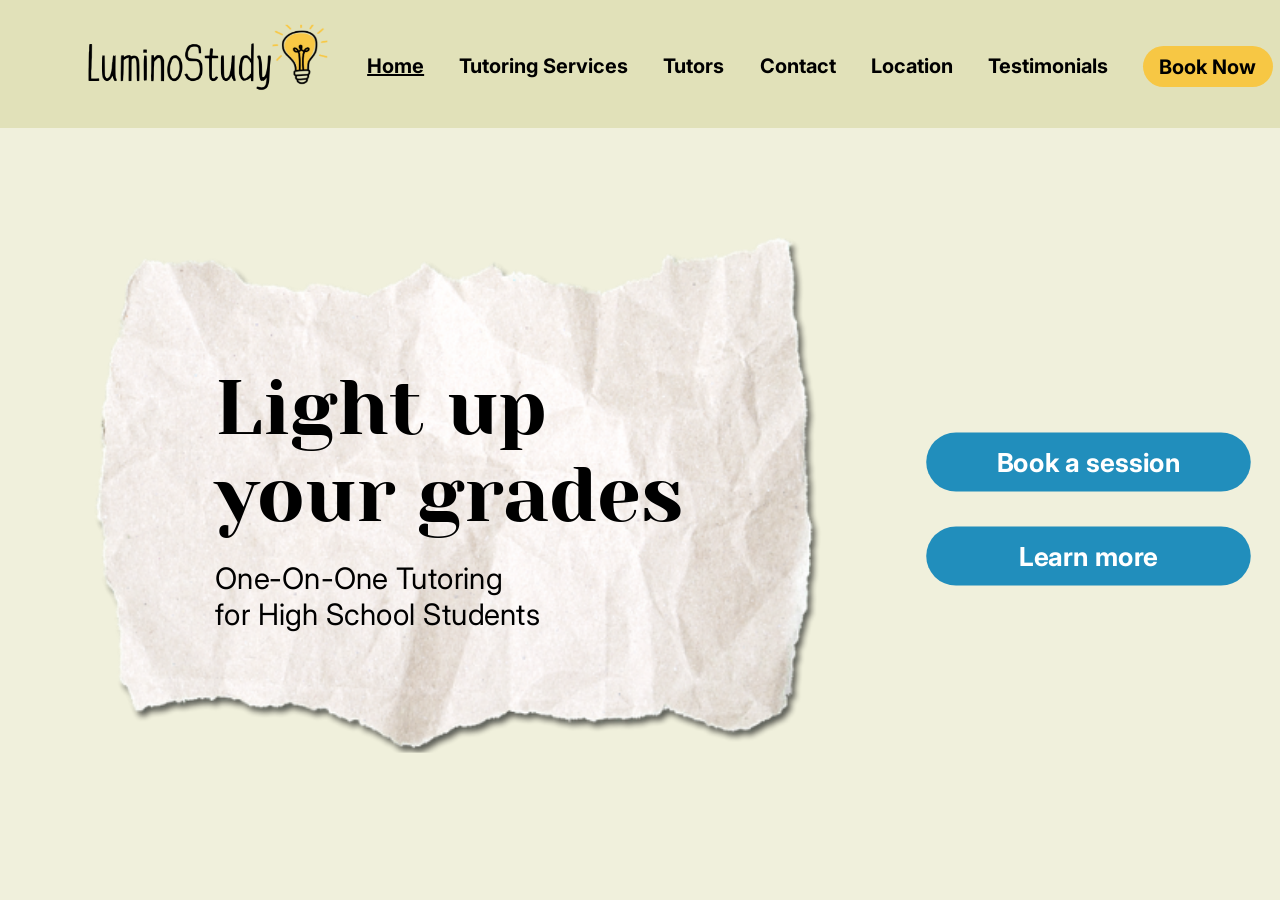
<file: Luminostudy/index.html>
<!DOCTYPE html>
<html lang="en">

<head>
    <meta charset="UTF-8">
    <meta name="viewport" content="width=device-width, initial-scale=1.0">
    <title>Luminostudy Home Page</title>
    <script src="script.js"></script>

    <!-- fonts -->
    <link rel="preconnect" href="https://fonts.googleapis.com">
    <link rel="preconnect" href="https://fonts.gstatic.com" crossorigin>
    <link href="https://fonts.googleapis.com/css2?family=Yeseva+One&display=swap" rel="stylesheet">

    <link rel="preconnect" href="https://fonts.googleapis.com">
    <link rel="preconnect" href="https://fonts.gstatic.com" crossorigin>
    <link
        href="https://fonts.googleapis.com/css2?family=Inter:ital,opsz,wght@0,14..32,100..900;1,14..32,100..900&family=Yeseva+One&display=swap"
        rel="stylesheet">
    <!-- Bootstrap -->
    <link href="https://cdn.jsdelivr.net/npm/bootstrap@5.3.3/dist/css/bootstrap.min.css" rel="stylesheet"
        integrity="sha384-QWTKZyjpPEjISv5WaRU9OFeRpok6YctnYmDr5pNlyT2bRjXh0JMhjY6hW+ALEwIH" crossorigin="anonymous">
    <link rel="stylesheet" href="styles.css">
</head>

<body>
    <nav class="navbar">
        <div class="container" style="/*margin-left:20px; */ margin-top:-20px">
            <a class="navbar-logo" href="index.html">
                <img src="assets/logo.png" alt="Luminostudy" width="250" height="75">
            </a>
            <span class="navbar-text">
                <a class="page-link current" href="index.html">
                    <b>Home</b>
                </a>
            </span>
            <span class="navbar-text">
                <a class="page-link" href="services.html">
                    <b>Tutoring Services</b>
                </a>
            </span>
            <span class="navbar-text">
                <a class="page-link" href="tutors.html">
                    <b>Tutors</b>
                </a>
            </span>
            <span class="navbar-text">
                <a class="page-link" href="contact.html">
                    <b>Contact</b>
                </a>
            </span>
            <span class="navbar-text">
                <a class="page-link" href="location.html">
                    <b>Location</b>
                </a>
            </span>
            <span class="navbar-text">
                <a class="page-link" href="testimonials.html">
                    <b>Testimonials</b>
                </a>
            </span>
            <a class="page-link" href="booking_session_details.html">
                <button class="d-flex" type="button" id="book-now"><b class="text-center">Book Now</b></button>
            </a>
        </div>
    </nav>
    <div class="container" style="scale:0.87 !important">
        <div class="row">
            <div class="col-sm-9">
                <div class="image-with-text">
                    <img class="paper" src="assets/paper.png" alt="" width="850px" height="600px">
                    <h1 class="statement-title">Light up</h1>
                    <h1 class="statement-title" style="top:250px">your grades</h1>
                    <h3 class="statement-subtitle">One-On-One Tutoring<br /> for High School Students</h3>
                </div>
            </div>
            <div class="col-sm-3">
                <a class="page-link" href="booking_session_details.html" style="top:18.75rem; margin-left:2rem">
                    <button class="d-flex home-button" type="button"><b class="text-center" style="font-size: 1.875rem;">Book a session</b></button>
                </a>
                <a class="page-link" href="services.html" style="top:21.25rem; margin-left:2rem">
                    <button class="d-flex home-button" type="button"><b class="text-center" style="font-size: 1.875rem;">Learn more</b></button>
                </a>
            </div>
        </div>
    </div>

    <!-- Bootstrap -->
    <script src="https://cdn.jsdelivr.net/npm/bootstrap@5.3.3/dist/js/bootstrap.bundle.min.js"
        integrity="sha384-YvpcrYf0tY3lHB60NNkmXc5s9fDVZLESaAA55NDzOxhy9GkcIdslK1eN7N6jIeHz"
        crossorigin="anonymous"></script>
</body>
</file>
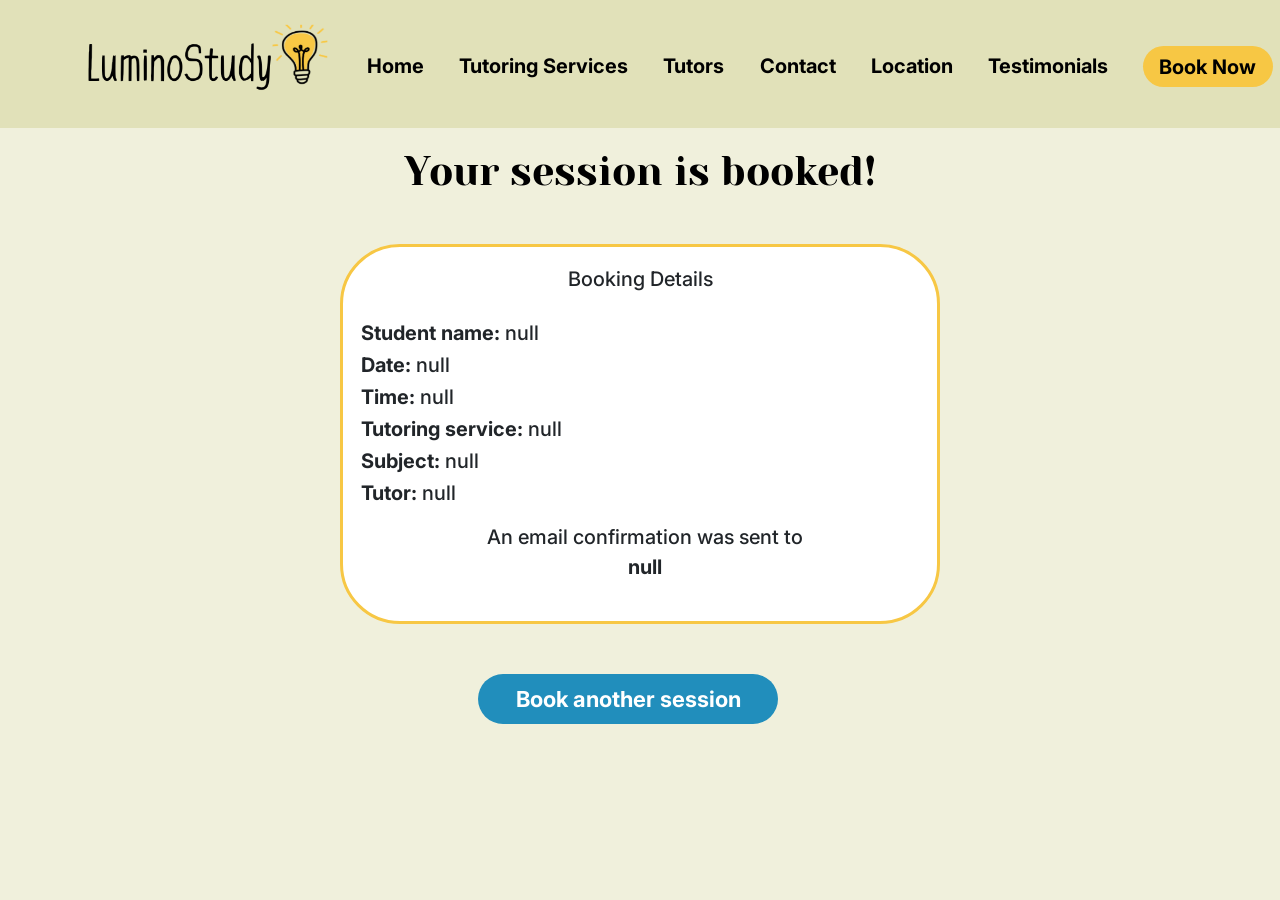
<file: Luminostudy/booking_confirmation.html>
<!DOCTYPE html>
<html lang="en">

<head>
    <meta charset="UTF-8">
    <meta name="viewport" content="width=device-width, initial-scale=1.0">
    <title>Luminostudy Home Page</title>
    <script src="script.js"></script>

    <!-- fonts -->
    <link rel="preconnect" href="https://fonts.googleapis.com">
    <link rel="preconnect" href="https://fonts.gstatic.com" crossorigin>
    <link href="https://fonts.googleapis.com/css2?family=Yeseva+One&display=swap" rel="stylesheet">

    <link rel="preconnect" href="https://fonts.googleapis.com">
    <link rel="preconnect" href="https://fonts.gstatic.com" crossorigin>
    <link
        href="https://fonts.googleapis.com/css2?family=Inter:ital,opsz,wght@0,14..32,100..900;1,14..32,100..900&family=Yeseva+One&display=swap"
        rel="stylesheet">
    <!-- Bootstrap -->
    <link href="https://cdn.jsdelivr.net/npm/bootstrap@5.3.3/dist/css/bootstrap.min.css" rel="stylesheet"
        integrity="sha384-QWTKZyjpPEjISv5WaRU9OFeRpok6YctnYmDr5pNlyT2bRjXh0JMhjY6hW+ALEwIH" crossorigin="anonymous">
    <link rel="stylesheet" href="styles.css">
</head>

<body>
    <nav class="navbar">
        <div class="container" style="/*margin-left:20px; */ margin-top:-20px">
            <a class="navbar-logo" href="index.html">
                <img src="assets/logo.png" alt="Luminostudy" width="250" height="75">
            </a>
            <span class="navbar-text">
                <a class="page-link" href="index.html">
                    <b>Home</b>
                </a>
            </span>
            <span class="navbar-text">
                <a class="page-link" href="services.html">
                    <b>Tutoring Services</b>
                </a>
            </span>
            <span class="navbar-text">
                <a class="page-link" href="tutors.html">
                    <b>Tutors</b>
                </a>
            </span>
            <span class="navbar-text">
                <a class="page-link" href="contact.html">
                    <b>Contact</b>
                </a>
            </span>
            <span class="navbar-text">
                <a class="page-link" href="location.html">
                    <b>Location</b>
                </a>
            </span>
            <span class="navbar-text">
                <a class="page-link" href="testimonials.html">
                    <b>Testimonials</b>
                </a>
            </span>
            <a class="page-link" href="booking_session_details.html">
                <button class="d-flex" type="button" id="book-now"><b class="text-center">Book Now</b></button>
            </a>
        </div>
    </nav>
    <div class="container">
        <div class="row" style="margin-bottom:40px;">
            <h1 class="page-title" style="font-size:40px; margin-top:20px">Your session is booked!</h1>
        </div>
        <form class="row g-3 center-container">
            <div id="bookingConfirmation">
                <h4 class="text-center">Booking Details</h4>
                <div style="margin-top:30px; margin-left:10px">
                    <h4 id="fullName"><b>Student name: </b></h4>
                    <h4 id="sessionDate"><b>Date: </b></h4>
                    <h4 id="sessionTime"><b>Time: </b></h4>
                    <h4 id="sessionService"><b>Tutoring service: </b></h4>
                    <h4 id="sessionSubject"><b>Subject: </b></h4>
                    <h4 id="sessionTutor"><b>Tutor: </b></h4>
                    <h4 class="text-center" style="margin-top:20px">An email confirmation was sent to</h4>
                    <h4 class="text-center" style="margin-top:6px"><b id="studentEmail"></b></h4>
                </div>
            </div>
            <div class="row text-center" style="margin-top: 60px">
                <div class="row" style="margin-top: 60px">
                    <a class="page-link" href="booking_session_details.html" style="margin-top:-70px">
                        <button class="d-flex get-started-btn text-center" type="button"
                            style="height:50px; width:300px;"><b class="text-center" style="font-size:22px">
                                Book another session
                        </button>
                    </a>
                </div>
            </div>
        </form>
    </div>

</body>
</file>
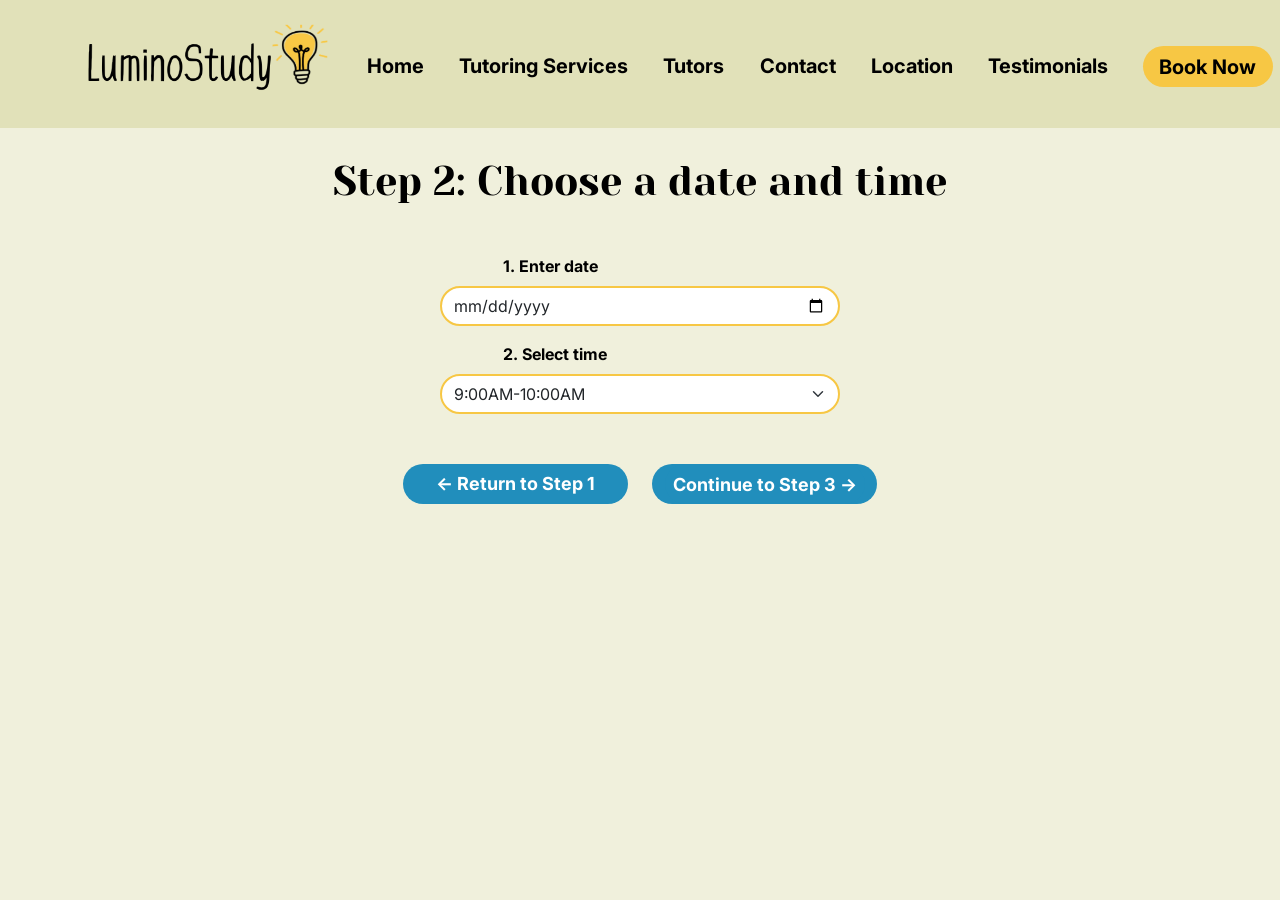
<file: Luminostudy/booking_date_time.html>
<!DOCTYPE html>
<html lang="en">

<head>
    <meta charset="UTF-8">
    <meta name="viewport" content="width=device-width, initial-scale=1.0">
    <title>Luminostudy Home Page</title>
    <script src="script.js"></script>

    <!-- fonts -->
    <link rel="preconnect" href="https://fonts.googleapis.com">
    <link rel="preconnect" href="https://fonts.gstatic.com" crossorigin>
    <link href="https://fonts.googleapis.com/css2?family=Yeseva+One&display=swap" rel="stylesheet">

    <link rel="preconnect" href="https://fonts.googleapis.com">
    <link rel="preconnect" href="https://fonts.gstatic.com" crossorigin>
    <link
        href="https://fonts.googleapis.com/css2?family=Inter:ital,opsz,wght@0,14..32,100..900;1,14..32,100..900&family=Yeseva+One&display=swap"
        rel="stylesheet">
    <!-- Bootstrap -->
    <link href="https://cdn.jsdelivr.net/npm/bootstrap@5.3.3/dist/css/bootstrap.min.css" rel="stylesheet"
        integrity="sha384-QWTKZyjpPEjISv5WaRU9OFeRpok6YctnYmDr5pNlyT2bRjXh0JMhjY6hW+ALEwIH" crossorigin="anonymous">
    <link rel="stylesheet" href="styles.css">
</head>

<body>
    <nav class="navbar">
        <div class="container" style="margin-top:-20px">
            <a class="navbar-logo" href="index.html">
                <img src="assets/logo.png" alt="Luminostudy" width="250" height="75">
            </a>
            <span class="navbar-text">
                <a class="page-link" href="index.html">
                    <b>Home</b>
                </a>
            </span>
            <span class="navbar-text">
                <a class="page-link" href="services.html">
                    <b>Tutoring Services</b>
                </a>
            </span>
            <span class="navbar-text">
                <a class="page-link" href="tutors.html">
                    <b>Tutors</b>
                </a>
            </span>
            <span class="navbar-text">
                <a class="page-link" href="contact.html">
                    <b>Contact</b>
                </a>
            </span>
            <span class="navbar-text">
                <a class="page-link" href="location.html">
                    <b>Location</b>
                </a>
            </span>
            <span class="navbar-text">
                <a class="page-link" href="testimonials.html">
                    <b>Testimonials</b>
                </a>
            </span>
            <a class="page-link" href="#">
                <button class="d-flex" type="button" id="book-now"><b class="text-center">Book Now</b></button>
            </a>
        </div>
    </nav>
    <div>
        <div class="row" style="margin-top:30px; margin-bottom:40px">
            <h1 class="page-title" style="font-size:40px;">Step 2: Choose a date and time</h1>
        </div>
        <form class="row g-3" style="padding-left:20rem; padding-right:20rem;">
            <div class="col-md-12">
                <label for="date" class="form-label" style="padding-left:27%">1. Enter date</label>
                <div class="center-container">
                    <input type="date" class="form-control" id="date" placeholder="Select date" style="width:25rem;"
                        required>
                </div>
            </div>
            <div class="col-md-12">
                <label for="time" class="form-label" style="padding-left:27%;">2. Select time</label>
                <div class="center-container">
                    <select class="form-select" id="time" style="width:25rem" required>
                        <option value="9:00AM-10:00AM">9:00AM-10:00AM</option>
                        <option value="10:00AM-11:00AM">10:00AM-11:00AM</option>
                        <option value="11:00AM-12:00PM">11:00AM-12:00PM</option>
                        <option value="12:00PM-1:00PM">12:00PM-1:00PM</option>
                        <option value="1:00PM-2:00PM">1:00PM-2:00PM</option>
                        <option value="2:00PM-3:00PM">2:00PM-3:00PM</option>
                        <option value="3:00PM-4:00PM">3:00PM-4:00PM</option>
                        <option value="4:00PM-5:00PM">4:00PM-5:00PM</option>
                        <option value="5:00PM-6:00PM">5:00PM-6:00PM</option>
                        <option value="6:00PM-7:00PM">6:00PM-7:00PM</option>
                    </select>
                </div>
            </div>

            <div class="row text-center" style="margin-top: 60px">
                <div class="col-md-6 d-flex justify-content-end" style="margin-top: 60px;">
                    <a class="page-link anchor-btn" role="button" href="booking_session_details.html"
                        style="margin-top:-70px; font-size:18px">
                        <- Return to Step 1 </a>
                </div>
                <div class="col-md-6" style="margin-top: 60px;">
                    <a class="page-link anchor-btn" href="booking_student_details.html" style="margin-top:-70px">
                        <button class="d-flex get-started-btn text-center" id="step3Btn" type="submit"
                            style="height:40px; width:12.5rem;" formaction="booking_student_details.html"><b
                                class="text-center" style="font-size:18px">
                                Continue to Step 3 ->
                        </button>
                    </a>
                </div>
            </div>
        </form>
    </div>
</body>
</file>
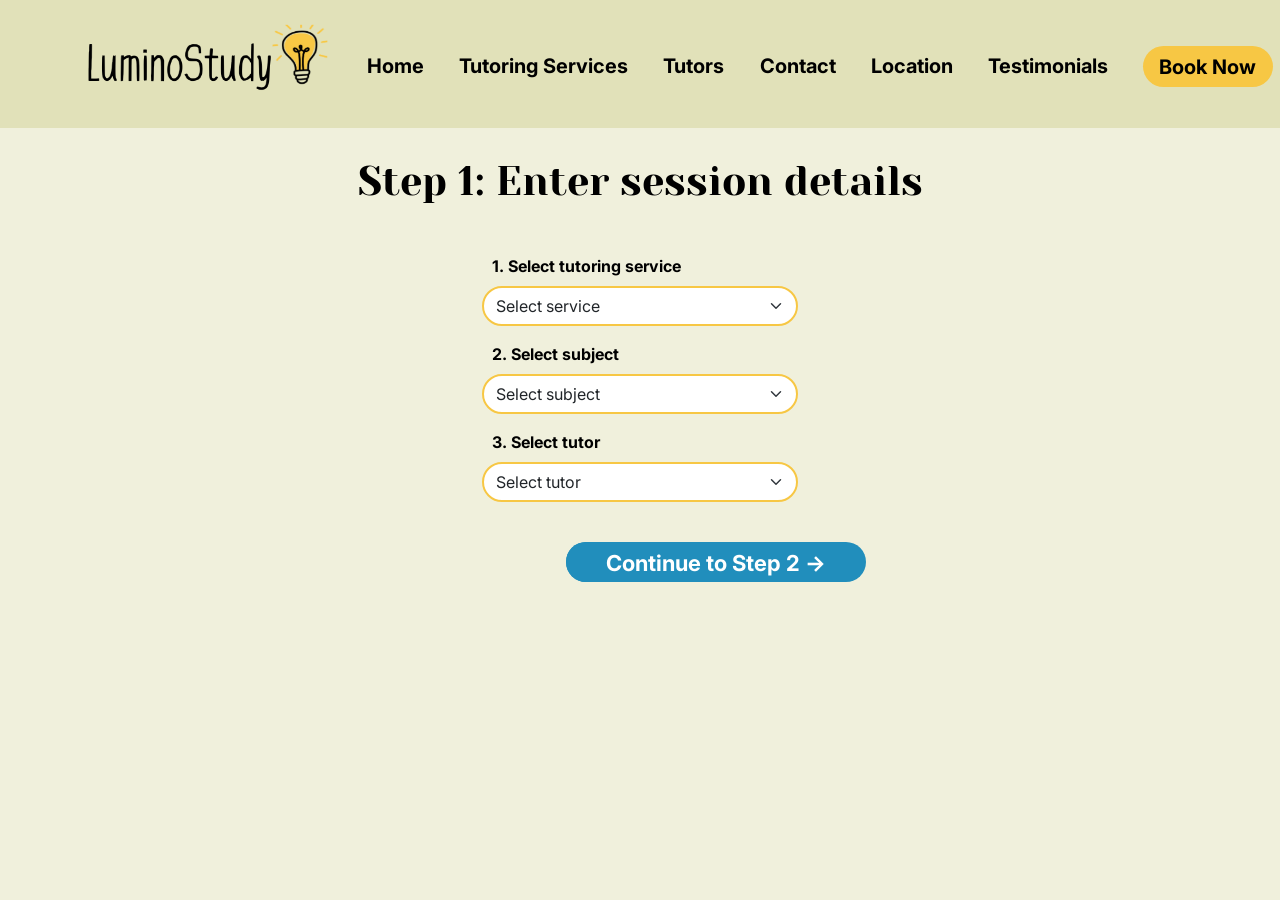
<file: Luminostudy/booking_session_details.html>
<!DOCTYPE html>
<html lang="en">

<head>
    <meta charset="UTF-8">
    <meta name="viewport" content="width=device-width, initial-scale=1.0">
    <title>Luminostudy Home Page</title>
    <script src="script.js"></script>

    <!-- fonts -->
    <link rel="preconnect" href="https://fonts.googleapis.com">
    <link rel="preconnect" href="https://fonts.gstatic.com" crossorigin>
    <link href="https://fonts.googleapis.com/css2?family=Yeseva+One&display=swap" rel="stylesheet">

    <link rel="preconnect" href="https://fonts.googleapis.com">
    <link rel="preconnect" href="https://fonts.gstatic.com" crossorigin>
    <link
        href="https://fonts.googleapis.com/css2?family=Inter:ital,opsz,wght@0,14..32,100..900;1,14..32,100..900&family=Yeseva+One&display=swap"
        rel="stylesheet">
    <!-- Bootstrap -->
    <link href="https://cdn.jsdelivr.net/npm/bootstrap@5.3.3/dist/css/bootstrap.min.css" rel="stylesheet"
        integrity="sha384-QWTKZyjpPEjISv5WaRU9OFeRpok6YctnYmDr5pNlyT2bRjXh0JMhjY6hW+ALEwIH" crossorigin="anonymous">
    <link rel="stylesheet" href="styles.css">
</head>

<body>
    <nav class="navbar">
        <div class="container" style="/*margin-left:20px; */ margin-top:-20px">
            <a class="navbar-logo" href="index.html">
                <img src="assets/logo.png" alt="Luminostudy" width="250" height="75">
            </a>
            <span class="navbar-text">
                <a class="page-link" href="index.html">
                    <b>Home</b>
                </a>
            </span>
            <span class="navbar-text">
                <a class="page-link" href="services.html">
                    <b>Tutoring Services</b>
                </a>
            </span>
            <span class="navbar-text">
                <a class="page-link" href="tutors.html">
                    <b>Tutors</b>
                </a>
            </span>
            <span class="navbar-text">
                <a class="page-link" href="contact.html">
                    <b>Contact</b>
                </a>
            </span>
            <span class="navbar-text">
                <a class="page-link" href="location.html">
                    <b>Location</b>
                </a>
            </span>
            <span class="navbar-text">
                <a class="page-link" href="testimonials.html">
                    <b>Testimonials</b>
                </a>
            </span>
            <a class="page-link" href="#">
                <button class="d-flex" type="button" id="book-now"><b class="text-center">Book Now</b></button>
            </a>
        </div>
    </nav>

    <div class="container">
        <div class="row" style="margin-top:30px; margin-bottom:40px">
            <h1 class="page-title" style="font-size:40px;">Step 1: Enter session details</h1>
        </div>
        <form class="row g-3" style="padding-left:25rem; padding-right:25rem">
            <div class="col-md-12">
                <label for="serviceType" class="form-label">1. Select tutoring service</label>
                <select class="form-select" id="serviceType" aria-placeholder="Select service" required>
                    <option value="" selected="selected" style="display:none" disabled="true">Select service</option>
                    <option value="homeworkHelp">Homework help</option>
                    <option value="subjectTutoring">Subject tutoring</option>
                    <option value="testPreparation">Test preparation</option>
                </select>
            </div>
            <div class="col-md-12">
                <label for="subject" class="form-label">2. Select subject</label>
                <select class="form-select" id="subject" required>
                    <option value="" selected="selected" style="display:none" disabled="true">Select subject</option>
                    <option value="math">Math</option>
                    <option value="science">Science</option>
                    <option value="english">English</option>
                    <option value="french">French</option>
                </select>
            </div>
            <div class="col-md-12">
                <label for="tutor" class="form-label">3. Select tutor</label>
                <select class="form-select" id="tutor" required>
                    <option value="" selected="selected" style="display:none" disabled="true">Select tutor</option>
                    <option value="alina">Alina Hassan</option>
                    <option value="victor">Victor Brown</option>
                    <option value="idris">Idris Mbale</option>
                </select>
            </div>
            <div class="row text-center" style="margin-top: 3.75rem">
                <div class="row" style="margin-top: 3.75rem">
                    <a class="page-link anchor-btn" href="booking_date_time.html" style="margin-top:-5rem; margin-left:5rem">
                       <button class="d-flex get-started-btn text-center" type="submit"
                            style="height:2.5rem; width:18.75rem;" id="step2Btn" formaction="booking_date_time.html"><b class="text-center" style="font-size:22px">
                                Continue to Step 2 ->
                        </button> 
                    </a>
                </div>
            </div>
        </form>
    </div>



</body>
</file>
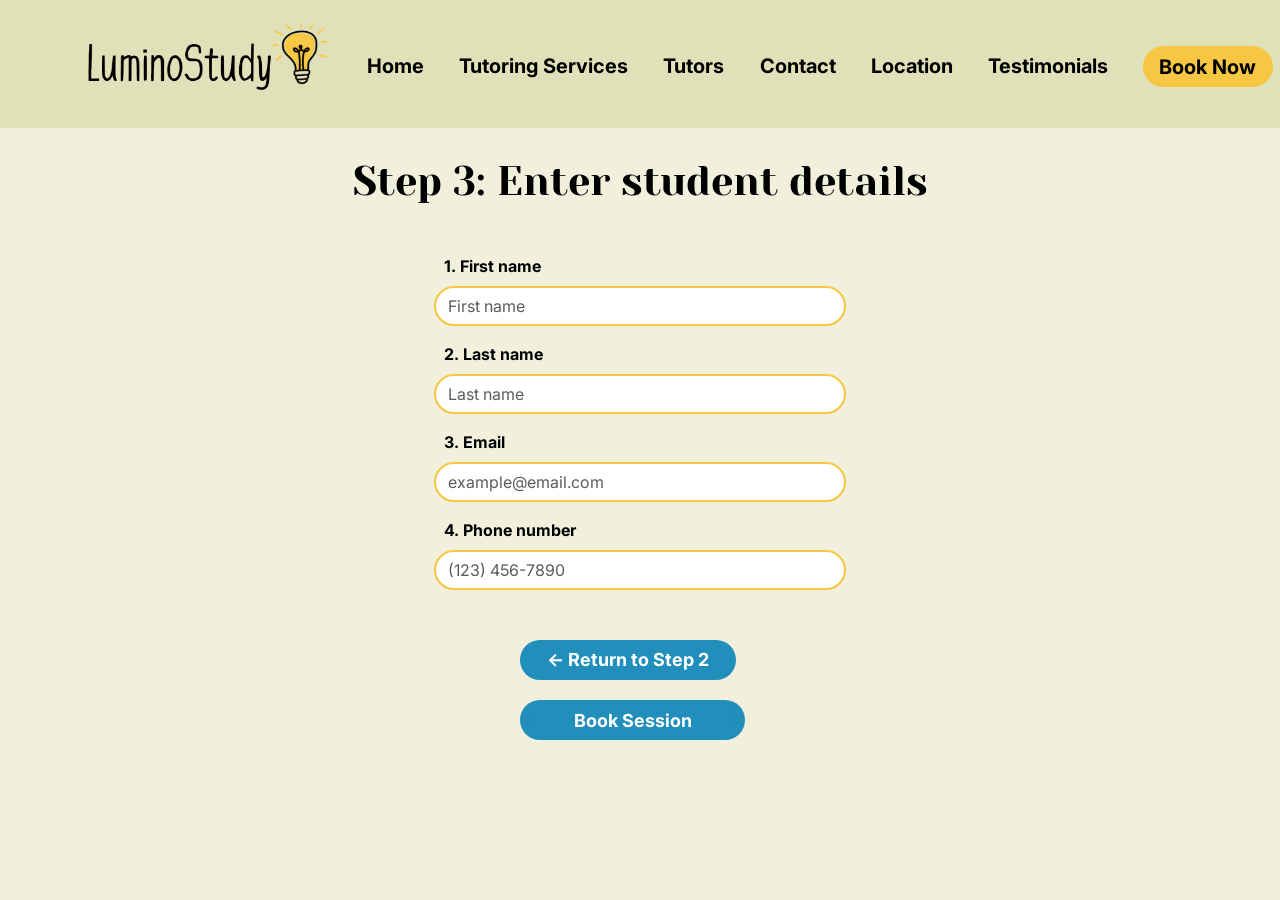
<file: Luminostudy/booking_student_details.html>
<!DOCTYPE html>
<html lang="en">

<head>
    <meta charset="UTF-8">
    <meta name="viewport" content="width=device-width, initial-scale=1.0">
    <title>Luminostudy Home Page</title>
    <script src="script.js"></script>

    <!-- fonts -->
    <link rel="preconnect" href="https://fonts.googleapis.com">
    <link rel="preconnect" href="https://fonts.gstatic.com" crossorigin>
    <link href="https://fonts.googleapis.com/css2?family=Yeseva+One&display=swap" rel="stylesheet">

    <link rel="preconnect" href="https://fonts.googleapis.com">
    <link rel="preconnect" href="https://fonts.gstatic.com" crossorigin>
    <link
        href="https://fonts.googleapis.com/css2?family=Inter:ital,opsz,wght@0,14..32,100..900;1,14..32,100..900&family=Yeseva+One&display=swap"
        rel="stylesheet">
    <!-- Bootstrap -->
    <link href="https://cdn.jsdelivr.net/npm/bootstrap@5.3.3/dist/css/bootstrap.min.css" rel="stylesheet"
        integrity="sha384-QWTKZyjpPEjISv5WaRU9OFeRpok6YctnYmDr5pNlyT2bRjXh0JMhjY6hW+ALEwIH" crossorigin="anonymous">
    <link rel="stylesheet" href="styles.css">
</head>


<body>
    <nav class="navbar">
        <div class="container" style="margin-top:-20px">
            <a class="navbar-logo" href="index.html">
                <img src="assets/logo.png" alt="Luminostudy" width="250" height="75">
            </a>
            <span class="navbar-text">
                <a class="page-link" href="index.html">
                    <b>Home</b>
                </a>
            </span>
            <span class="navbar-text">
                <a class="page-link" href="services.html">
                    <b>Tutoring Services</b>
                </a>
            </span>
            <span class="navbar-text">
                <a class="page-link" href="tutors.html">
                    <b>Tutors</b>
                </a>
            </span>
            <span class="navbar-text">
                <a class="page-link" href="contact.html">
                    <b>Contact</b>
                </a>
            </span>
            <span class="navbar-text">
                <a class="page-link" href="location.html">
                    <b>Location</b>
                </a>
            </span>
            <span class="navbar-text">
                <a class="page-link" href="testimonials.html">
                    <b>Testimonials</b>
                </a>
            </span>
            <a class="page-link" href="#">
                <button class="d-flex" type="button" id="book-now"><b class="text-center">Book Now</b></button>
            </a>
        </div>
    </nav>

    <div class="container">
        <div class="row" style="margin-top:30px; margin-bottom:40px">
            <h1 class="page-title" style="font-size:40px;">Step 3: Enter student details</h1>
        </div>
        <form class="row g-3" style="padding-left:22rem; padding-right:22rem">
            <div class="col-md-12">
                <label for="firstName" class="form-label">1. First name</label>
                <input type="text" class="form-control" id="firstName" placeholder="First name" required>
            </div>
            <div class="col-md-12">
                <label for="lastName" class="form-label">2. Last name</label>
                <input type="text" class="form-control" id="lastName" placeholder="Last name" required>
            </div>
            <div class="col-md-12">
                <label for="emailAddress" class="form-label">3. Email</label>
                <input type="email" class="form-control" id="emailAddress" placeholder="example@email.com" required>
            </div>
            <div class="col-md-12">
                <label for="phoneNumber" class="form-label">4. Phone number</label>
                <input type="text" class="form-control" id="phoneNumber" placeholder="(123) 456-7890" required>
            </div>
            <div class="row d-flex justify-content-center" style="margin-top: 60px">
                <div class="col-md-6 d-flex justify-content-end" style="margin-top: 60px;width:15rem">
                    <a class="page-link anchor-btn text-center" role="button" href="booking_date_time.html"
                        style="margin-top:-70px; font-size:18px;">
                        <- Return to Step 2 </a>
                </div>
                <div class="col-md-6" style="margin-top: 60px; width:15rem">
                    <a class="page-link anchor-btn" href="booking_confirmation.html" style="margin-top:-70px">
                        <button class="d-flex get-started-btn text-center" id="bookSessionBtn" type="submit"
                            style="height:40px; width:12.5rem;" formaction="booking_confirmation.html"><b
                                class="text-center" style="font-size:18px">
                                Book Session
                        </button>
                    </a>
                </div>
            </div>
        </form>
    </div>

</body>
</file>
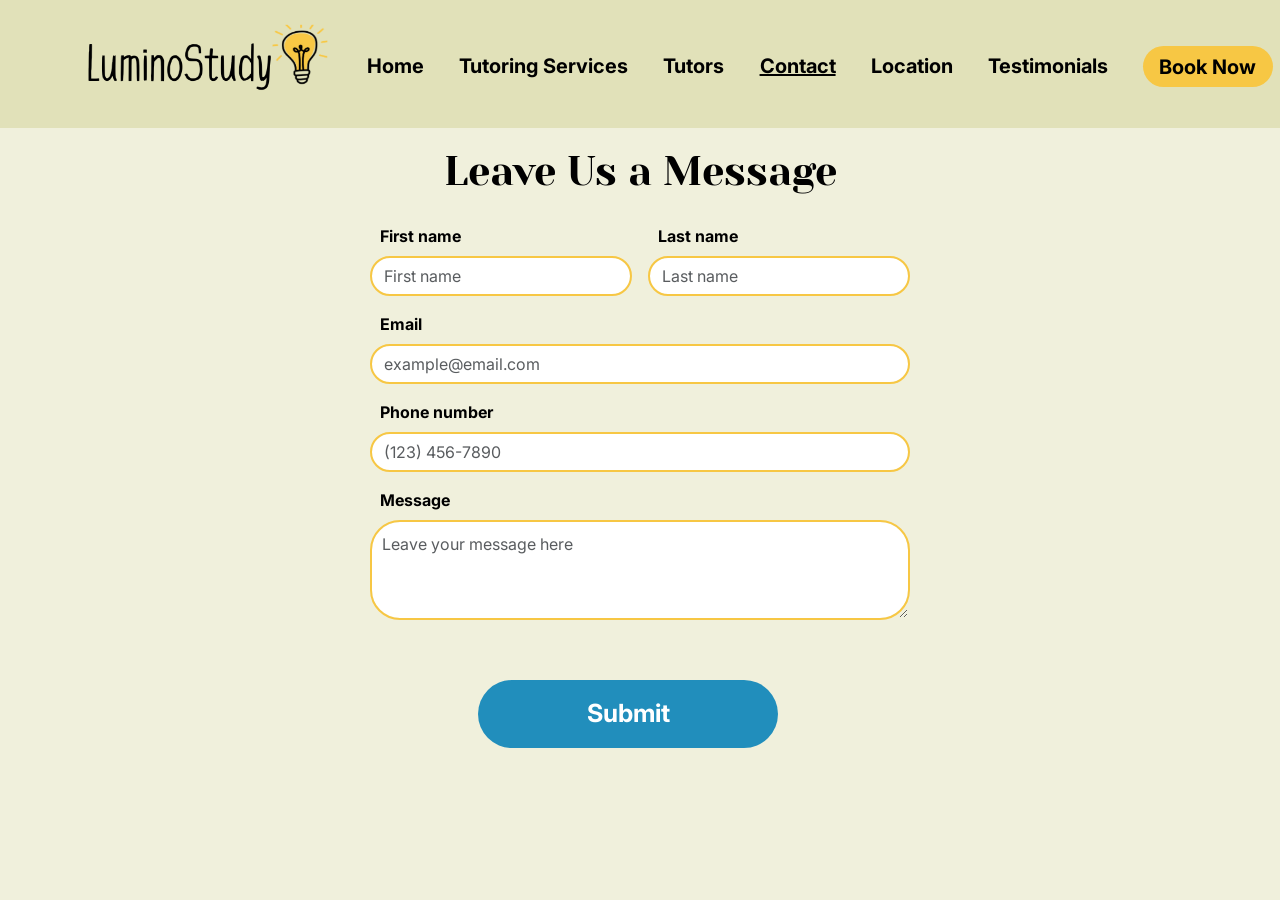
<file: Luminostudy/contact.html>
<!DOCTYPE html>
<html lang="en">

<head>
    <meta charset="UTF-8">
    <meta name="viewport" content="width=device-width, initial-scale=1.0">
    <title>Luminostudy Home Page</title>
    <script src="script.js"></script>

    <!-- fonts -->
    <link rel="preconnect" href="https://fonts.googleapis.com">
    <link rel="preconnect" href="https://fonts.gstatic.com" crossorigin>
    <link href="https://fonts.googleapis.com/css2?family=Yeseva+One&display=swap" rel="stylesheet">

    <link rel="preconnect" href="https://fonts.googleapis.com">
    <link rel="preconnect" href="https://fonts.gstatic.com" crossorigin>
    <link
        href="https://fonts.googleapis.com/css2?family=Inter:ital,opsz,wght@0,14..32,100..900;1,14..32,100..900&family=Yeseva+One&display=swap"
        rel="stylesheet">
    <!-- Bootstrap -->
    <link href="https://cdn.jsdelivr.net/npm/bootstrap@5.3.3/dist/css/bootstrap.min.css" rel="stylesheet"
        integrity="sha384-QWTKZyjpPEjISv5WaRU9OFeRpok6YctnYmDr5pNlyT2bRjXh0JMhjY6hW+ALEwIH" crossorigin="anonymous">
    <link rel="stylesheet" href="styles.css">
</head>

<body>
    <nav class="navbar">
        <div class="container" style="/*margin-left:20px; */ margin-top:-20px">
            <a class="navbar-logo" href="index.html">
                <img src="assets/logo.png" alt="Luminostudy" width="250" height="75">
            </a>
            <span class="navbar-text">
                <a class="page-link" href="index.html">
                    <b>Home</b>
                </a>
            </span>
            <span class="navbar-text">
                <a class="page-link" href="services.html">
                    <b>Tutoring Services</b>
                </a>
            </span>
            <span class="navbar-text">
                <a class="page-link" href="tutors.html">
                    <b>Tutors</b>
                </a>
            </span>
            <span class="navbar-text">
                <a class="page-link current" href="contact.html">
                    <b>Contact</b>
                </a>
            </span>
            <span class="navbar-text">
                <a class="page-link" href="location.html">
                    <b>Location</b>
                </a>
            </span>
            <span class="navbar-text">
                <a class="page-link" href="testimonials.html">
                    <b>Testimonials</b>
                </a>
            </span>
            <a class="page-link" href="booking_session_details.html">
                <button class="d-flex" type="button" id="book-now"><b class="text-center">Book Now</b></button>
            </a>
        </div>
    </nav>

    <div class="container" style="padding-left:300px; padding-right:300px">
        <div class="row" style="margin-top:20px; margin-bottom:20px;">
            <h1 class="page-title" style="font-size:40px;">Leave Us a Message</h1>
        </div>
        <form class="row g-3">
            <div class="col-md-6">
                <label for="firstName" class="form-label">First name</label>
                <input type="text" class="form-control" id="lastName" placeholder="First name">
            </div>
            <div class="col-md-6">
                <label for="lastName" class="form-label">Last name</label>
                <input type="text" class="form-control" id="lastName" placeholder="Last name">
            </div>
            <div class="col-12">
                <label for="emailAddress" class="form-label">Email</label>
                <input type="email" class="form-control" id="emailAddress" placeholder="example@email.com">
            </div>
            <div class="col-12">
                <label for="phoneNumber" class="form-label">Phone number</label>
                <input type="text" class="form-control" id="phoneNumber" placeholder="(123) 456-7890">
            </div>
            <div class="col-md-12">
                <label for="Message" class="form-label">Message</label>
                <textarea type="textarea" class="form-control" id="MessageBox" rows="10" cols="40" placeholder="Leave your message here"></textarea>
            </div>
            <div class="row" style="margin-top: 60px">
                <button class="d-flex get-started-btn text-center" type="submit"><b class="text-center"
                        style="font-size:25px;">Submit</b></button>
            </div>
        </form>
    </div>

    <!-- Bootstrap -->
    <script src="https://cdn.jsdelivr.net/npm/bootstrap@5.3.3/dist/js/bootstrap.bundle.min.js"
        integrity="sha384-YvpcrYf0tY3lHB60NNkmXc5s9fDVZLESaAA55NDzOxhy9GkcIdslK1eN7N6jIeHz"
        crossorigin="anonymous"></script>
</body>
</file>
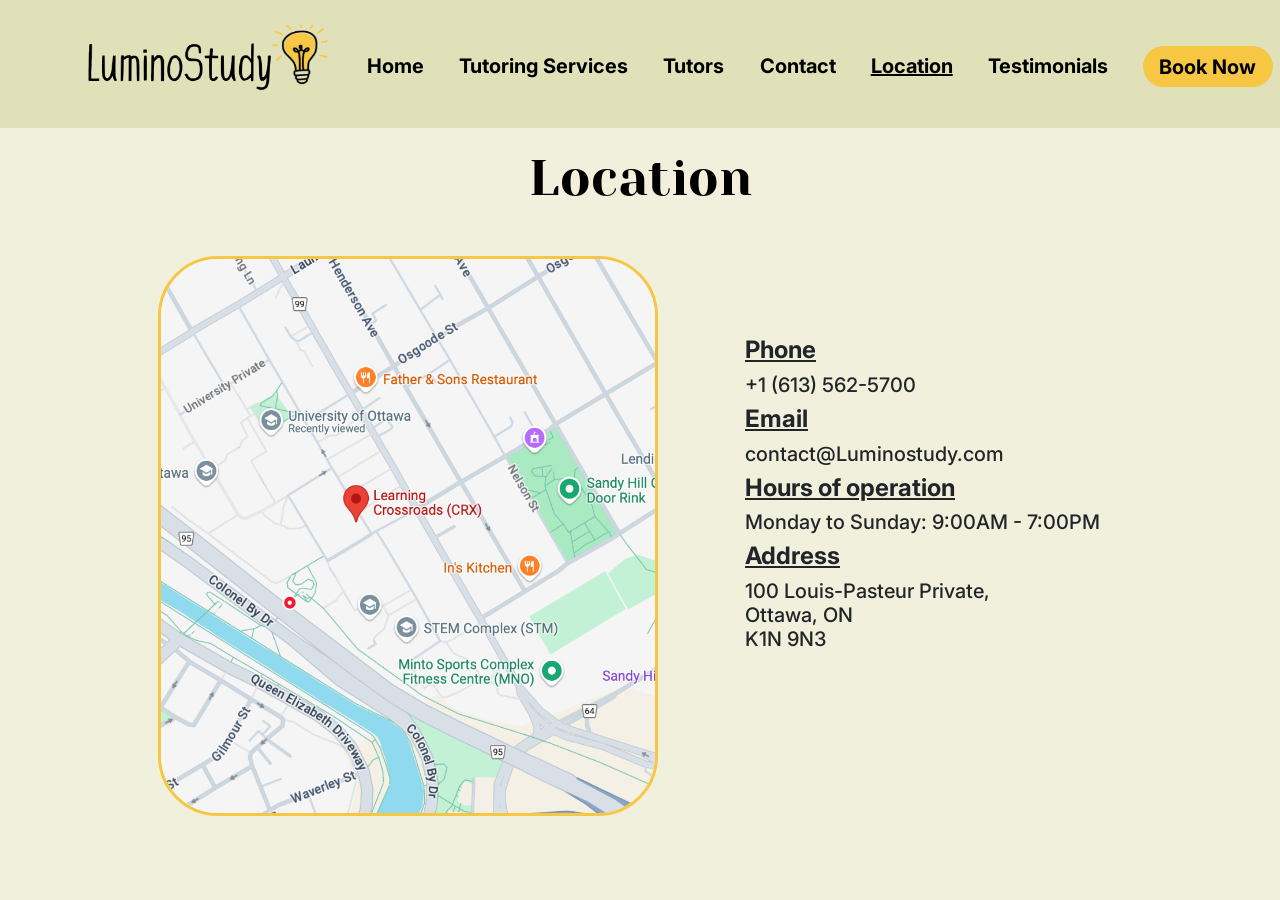
<file: Luminostudy/location.html>
<!DOCTYPE html>
<html lang="en">

<head>
    <meta charset="UTF-8">
    <meta name="viewport" content="width=device-width, initial-scale=1.0">
    <title>Luminostudy Home Page</title>
    <script src="script.js"></script>

    <!-- fonts -->
    <link rel="preconnect" href="https://fonts.googleapis.com">
    <link rel="preconnect" href="https://fonts.gstatic.com" crossorigin>
    <link href="https://fonts.googleapis.com/css2?family=Yeseva+One&display=swap" rel="stylesheet">

    <link rel="preconnect" href="https://fonts.googleapis.com">
    <link rel="preconnect" href="https://fonts.gstatic.com" crossorigin>
    <link
        href="https://fonts.googleapis.com/css2?family=Inter:ital,opsz,wght@0,14..32,100..900;1,14..32,100..900&family=Yeseva+One&display=swap"
        rel="stylesheet">
    <!-- Bootstrap -->
    <link href="https://cdn.jsdelivr.net/npm/bootstrap@5.3.3/dist/css/bootstrap.min.css" rel="stylesheet"
        integrity="sha384-QWTKZyjpPEjISv5WaRU9OFeRpok6YctnYmDr5pNlyT2bRjXh0JMhjY6hW+ALEwIH" crossorigin="anonymous">
    <link rel="stylesheet" href="styles.css">
</head>

<body>
    <nav class="navbar">
        <div class="container" style="/*margin-left:20px; */ margin-top:-20px">
            <a class="navbar-logo" href="index.html">
                <img src="assets/logo.png" alt="Luminostudy" width="250" height="75">
            </a>
            <span class="navbar-text">
                <a class="page-link" href="index.html">
                    <b>Home</b>
                </a>
            </span>
            <span class="navbar-text">
                <a class="page-link" href="services.html">
                    <b>Tutoring Services</b>
                </a>
            </span>
            <span class="navbar-text">
                <a class="page-link" href="tutors.html">
                    <b>Tutors</b>
                </a>
            </span>
            <span class="navbar-text">
                <a class="page-link" href="contact.html">
                    <b>Contact</b>
                </a>
            </span>
            <span class="navbar-text">
                <a class="page-link current" href="location.html">
                    <b>Location</b>
                </a>
            </span>
            <span class="navbar-text">
                <a class="page-link" href="testimonials.html">
                    <b>Testimonials</b>
                </a>
            </span>
            <a class="page-link" href="booking_session_details.html">
                <button class="d-flex" type="button" id="book-now"><b class="text-center">Book Now</b></button>
            </a>
        </div>
    </nav>

    <div class="container">
        <div class="row" style="margin-top:20px;">
            <h1 class="page-title">Location</h1>
        </div>
        <div class="row text-center" style="margin-top:40px">
            <div class="col-sm-7" >
                <img src="assets/location.png" alt="location" id="location-image">
            </div>
            <div class="col-sm-5 text-start" style="margin-top: 80px">
                <h3 class="location-heading">Phone</h3>
                <h4 class="location-subheading">+1 (613) 562-5700</h4>
                <h3 class="location-heading">Email</h3>
                <h4 class="location-subheading">contact@Luminostudy.com</h4>
                <h3 class="location-heading">Hours of operation</h3>
                <h4 class="location-subheading">Monday to Sunday: 9:00AM - 7:00PM</h4>
                <h3 class="location-heading">Address</h3>
                <h4 class="location-subheading">100 Louis-Pasteur Private, <br/>Ottawa, ON<br/>K1N 9N3</h4>
            </div>
        </div>
    </div>

    <!-- Bootstrap -->
    <script src="https://cdn.jsdelivr.net/npm/bootstrap@5.3.3/dist/js/bootstrap.bundle.min.js"
        integrity="sha384-YvpcrYf0tY3lHB60NNkmXc5s9fDVZLESaAA55NDzOxhy9GkcIdslK1eN7N6jIeHz"
        crossorigin="anonymous"></script>
</body>
</file>
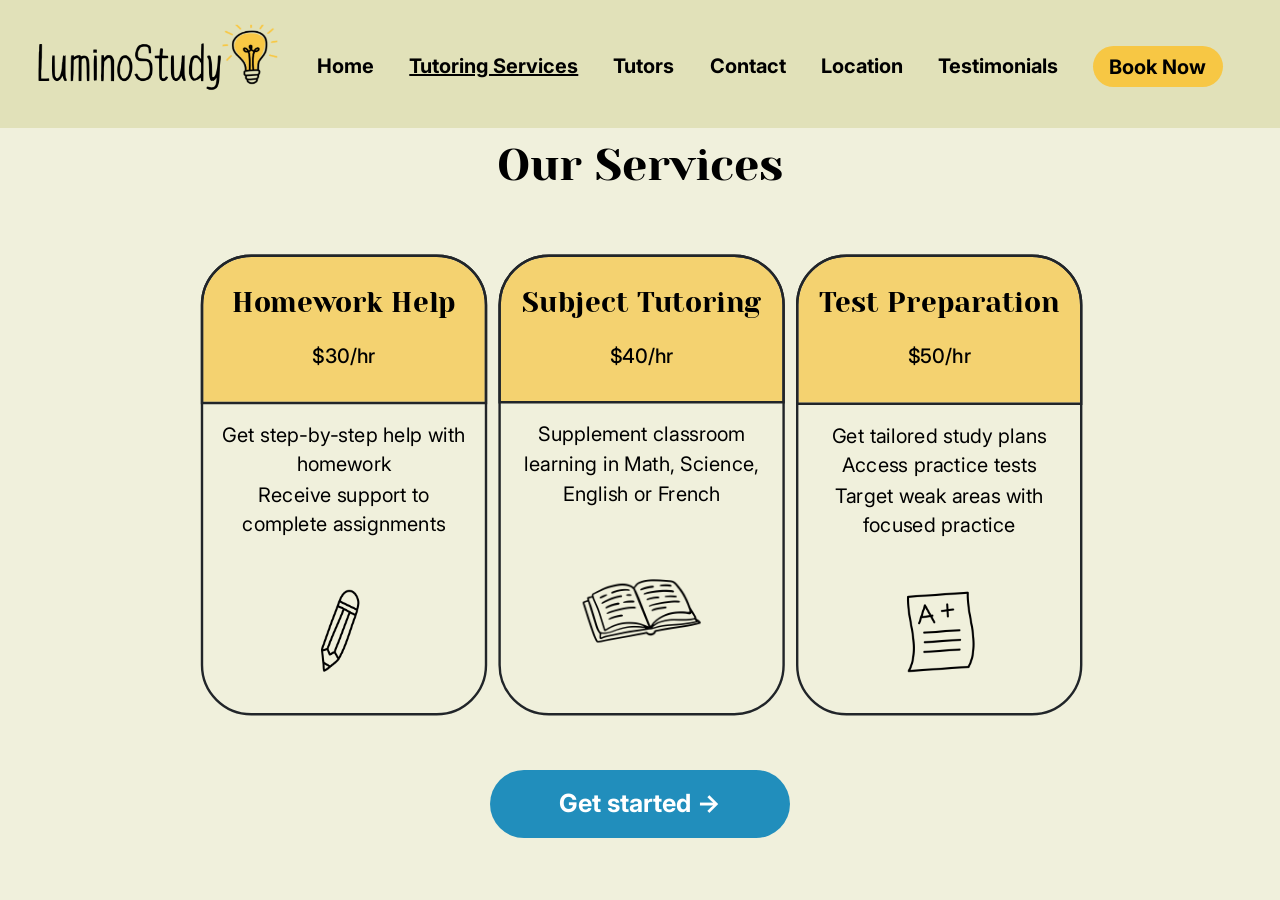
<file: Luminostudy/services.html>
<!DOCTYPE html>
<html lang="en">

<head>
    <meta charset="UTF-8">
    <meta name="viewport" content="width=device-width, initial-scale=1.0">
    <title>Luminostudy Home Page</title>
    <script src="script.js"></script>

    <!-- fonts -->
    <link rel="preconnect" href="https://fonts.googleapis.com">
    <link rel="preconnect" href="https://fonts.gstatic.com" crossorigin>
    <link href="https://fonts.googleapis.com/css2?family=Yeseva+One&display=swap" rel="stylesheet">

    <link rel="preconnect" href="https://fonts.googleapis.com">
    <link rel="preconnect" href="https://fonts.gstatic.com" crossorigin>
    <link
        href="https://fonts.googleapis.com/css2?family=Inter:ital,opsz,wght@0,14..32,100..900;1,14..32,100..900&family=Yeseva+One&display=swap"
        rel="stylesheet">
    <!-- Bootstrap -->
    <link href="https://cdn.jsdelivr.net/npm/bootstrap@5.3.3/dist/css/bootstrap.min.css" rel="stylesheet"
        integrity="sha384-QWTKZyjpPEjISv5WaRU9OFeRpok6YctnYmDr5pNlyT2bRjXh0JMhjY6hW+ALEwIH" crossorigin="anonymous">
    <link rel="stylesheet" href="styles.css">
</head>

<body>
    <nav class="navbar">
        <div class="container nav-cont" style="margin-top:-20px">
            <a class="navbar-logo" href="index.html">
                <img src="assets/logo.png" alt="Luminostudy" width="250" height="75">
            </a>
            <span class="navbar-text">
                <a class="page-link" href="index.html">
                    <b>Home</b>
                </a>
            </span>
            <span class="navbar-text">
                <a class="page-link current" href="services.html">
                    <b>Tutoring Services</b>
                </a>
            </span>
            <span class="navbar-text">
                <a class="page-link" href="tutors.html">
                    <b>Tutors</b>
                </a>
            </span>
            <span class="navbar-text">
                <a class="page-link" href="contact.html">
                    <b>Contact</b>
                </a>
            </span>
            <span class="navbar-text">
                <a class="page-link" href="location.html">
                    <b>Location</b>
                </a>
            </span>
            <span class="navbar-text">
                <a class="page-link" href="testimonials.html">
                    <b>Testimonials</b>
                </a>
            </span>
            <a class="page-link" href="booking_session_details.html">
                <button class="d-flex" type="button" id="book-now"><b class="text-center">Book Now</b></button>
            </a>
        </div>
    </nav>

    <div class="container">
        <div class="row">
            <h1 style="font-size:2.813rem; margin-top:0.625rem" class="page-title">Our Services</h1>
        </div>
        <div class="row text-center" style="margin-top:0px; scale:0.8 !important">
            <div class="col-sm-4">
                <div class="card serviceCard">
                    <div class="card-body serviceCardBody">
                        <h5 class="card-title card-title-service">Homework Help</h5>
                        <h6 class="card-subtitle">$30/hr</h6>
                    </div>
                    <div class="card-body" style="background-color: transparent;">
                        <ul class="card-text card-text-service" style="padding: 0; list-style-type: none;">
                            <li>Get step-by-step help with homework</li>
                            <li>Receive support to complete assignments</li>
                        </ul>
                    </div>
                    <img src="assets/pencil.png" class="card-img-bottom text-center" alt="pencil"
                        style="width: 101px; height: 105px;">
                </div>
            </div>
            <div class="col-sm-4">
                <div class="card serviceCard">
                    <div class="card-body serviceCardBody">
                        <h5 class="card-title card-title-service">Subject Tutoring</h5>
                        <h6 class="card-subtitle">$40/hr</h6>
                    </div>
                    <div class="card-body" style="background-color: transparent;">
                        <ul class="card-text card-text-service" style="padding: 0; list-style-type: none;">
                            <li>Supplement classroom learning in Math, Science, English or French</li>
                        </ul>
                    </div>
                    <img src="assets/book.png" class="card-img-bottom text-center" alt="book"
                        style="width:9.375rem; height:9rem">
                </div>
            </div>
            <div class="col-sm-4">
                <div class="card serviceCard">
                    <div class="card-body serviceCardBody">
                        <h5 class="card-title card-title-service">Test Preparation</h5>
                        <h6 class="card-subtitle">$50/hr</h6>
                    </div>
                    <div class="card-body" style="background-color: transparent;">
                        <ul class="card-text card-text-service" style="padding: 0; list-style-type: none;">
                            <li>Get tailored study plans</li>
                            <li>Access practice tests</li>
                            <li>Target weak areas with focused practice</li>
                        </ul>

                    </div>
                    <img src="assets/test.png" class="card-img-bottom text-center" alt="test"
                        style="width: 103px; height: 103px;">
                </div>

            </div>
        </div>
        <div class="row" style="margin-top: 0px">
            <a class="page-link" href="booking_session_details.html">
                <button class="d-flex get-started-btn text-center" type="button"><b class="text-center"
                        style="font-size:25px">Get started -></b></button>
            </a>
        </div>
    </div>
</body>
</file>
<file: Luminostudy/styles.css>
body {
    background-color: #F0F0DC;
    font-family: Inter;
}

.navbar {
    background: #E1E1B9;
    height: 8rem;
    margin: 0px;
    padding: 0px;
}

.nav-cont {
    margin-left:20px;
}

.navbar-text {
    color: black;
    text-align: center;
    margin-top: 1.5rem;
    font-size: 1.25rem;
}

#book-now {
    margin-right: -4.688rem;
    margin-top: 1.563rem;
    background-color: #F7C744;
    border-radius: 3.75rem;
    height: 2.563rem;
    width: 8.125rem;
    border: none;
    padding: 0px;
}

.home-button {
    background-color: #218EBC;
    border-radius: 3.75rem;
    border: none;
    color: white;
    width: 23.313rem;
    height: 4.25rem;
    font-size: 5.625rem;
}

.text-center {
    margin: auto;
    text-align: center;
    font-size: 1.25rem;
}

.page-link {
    text-decoration: none;
}

.current {
    text-decoration: underline;
    text-decoration-thickness: 0.156rem;
}

.image-with-text {
    margin-top: 4.25rem;
    margin-left: -5rem;
    position: relative;
}

.statement-title {
    position: absolute;
    top: 9.375rem;
    left: 9.375rem;
    width: 100%;
    font-size: 5.625rem;
    font-family: Yeseva One;
    color: black;
}

.statement-subtitle {
    position: absolute;
    top: 23.75rem;
    left: 9.375rem;
    font-size: 34px;
    color: black;
    font-weight: 400;
}

.card {
    border-radius: 60px;
    background-color: rgba(247, 199, 68, 0.70);
    border: 1px;
    border-color: black;
    /*#F7C744;*/
    outline: 2.5px solid;
    height: 450px;
}

.card-img-top {
    border-radius: 60px 60px 0px 0px;
    outline: 2px solid;
    border-color: #F7C744;
    width: 100%;

}

.card-title {
    font-family: Yeseva One;
    color: black;
    font-size: 35px;
    text-align: center;
    margin-top: 10px;
}

.card-text {
    font-family: Inter;
    color: black;
    text-align: center;
    font-size: 20px;
    margin-top: 20px;
}

.get-started-btn {
    background-color: #218EBC;
    border-radius: 60px;
    border: none;
    color: white;
    width: 18.75rem;
    height: 4.25rem;
    font-size: 90px;
    font-family: Inter;
}

.page-title {
    text-align: center;
    font-family: Yeseva One;
    color: black;
    font-size: 50px;
}

#location-image {
    border-radius: 60px;
    border: 3px solid;
    border-color: #F7C744;
    height: 560px;
    width: 500px;
}

.location-heading {
    text-decoration: underline;
    font-weight: bold;
    font-size: 24px
}

.location-subheading {
    font-size: 20px
}

.form-control {
    border-radius: 30px;
    border: 2.5px solid;
    border-color: #F7C744;
}

.form-select {
    border-radius: 30px;
    border: 2.5px solid;
    border-color: #F7C744;

}

#MessageBox {
    padding: 10px;
    max-width: 100%;
    line-height: 1.5;
    height: 100px;
}

.form-label {
    margin-left: 10px;
    font-family: Inter;
    font-weight: bold;
    color: black;
}

.serviceCard {
    background-color: transparent;
    outline: 3px solid;
    border-color: rgba(247, 199, 68, 0.80);
    height: 570px;
    width: 22rem;
}

.serviceCardBody {
    background-color: rgba(247, 199, 68, 0.70);
    border-radius: 60px 60px 0px 0px;
    /*height:75px;*/
    height: 15%;
    width: 100%;
    outline: 3px solid;

}

.card-title-service {
    margin-top: 1.25rem;
}

.card-subtitle {
    font-size: 25px;
    font-family: Inter;
    color: black;
    margin-top: 30px;
}

.card-text-service {
    font-size: 25px;
    font-family: Inter;
    color: black;
    margin-top: 7px;
}

.card-img-bottom {
    margin-top: -3.125rem;
    margin-bottom: 3.125rem;
}

ul {
    list-style-type: none;
}

.anchor-btn {
    background-color: #218EBC;
    border-radius: 60px;
    border: none;
    color: white;
    width: 225px;
    height: 40px;
    font-size: 20px;
    font-family: Inter;
    font-weight: bold;
    line-height: 40px;
}

.anchor-btn:hover {
    background-color: #218EBC;
    border-radius: 60px;
    border: none;
    color: white;
    width: 225px;
    height: 40px;
    font-size: 20px;
    font-family: Inter;
    font-weight: bold;
    line-height: 40px;
}

.center-container {
    display: flex;
    align-items: center;
    justify-content: center;
}

#bookingConfirmation {
    font-family: Inter;
    background: white;
    border-radius: 60px;
    border: 3px #F7C744 solid;
    height:380px;
    width: 600px;
    padding-top: 20px;
}

#bookingConfirmation h4 {
    font-size: 20px;
}

.testimonial {
    font-family:Inter;
    font-weight:250;
    margin-top:20px;
}
</file>
